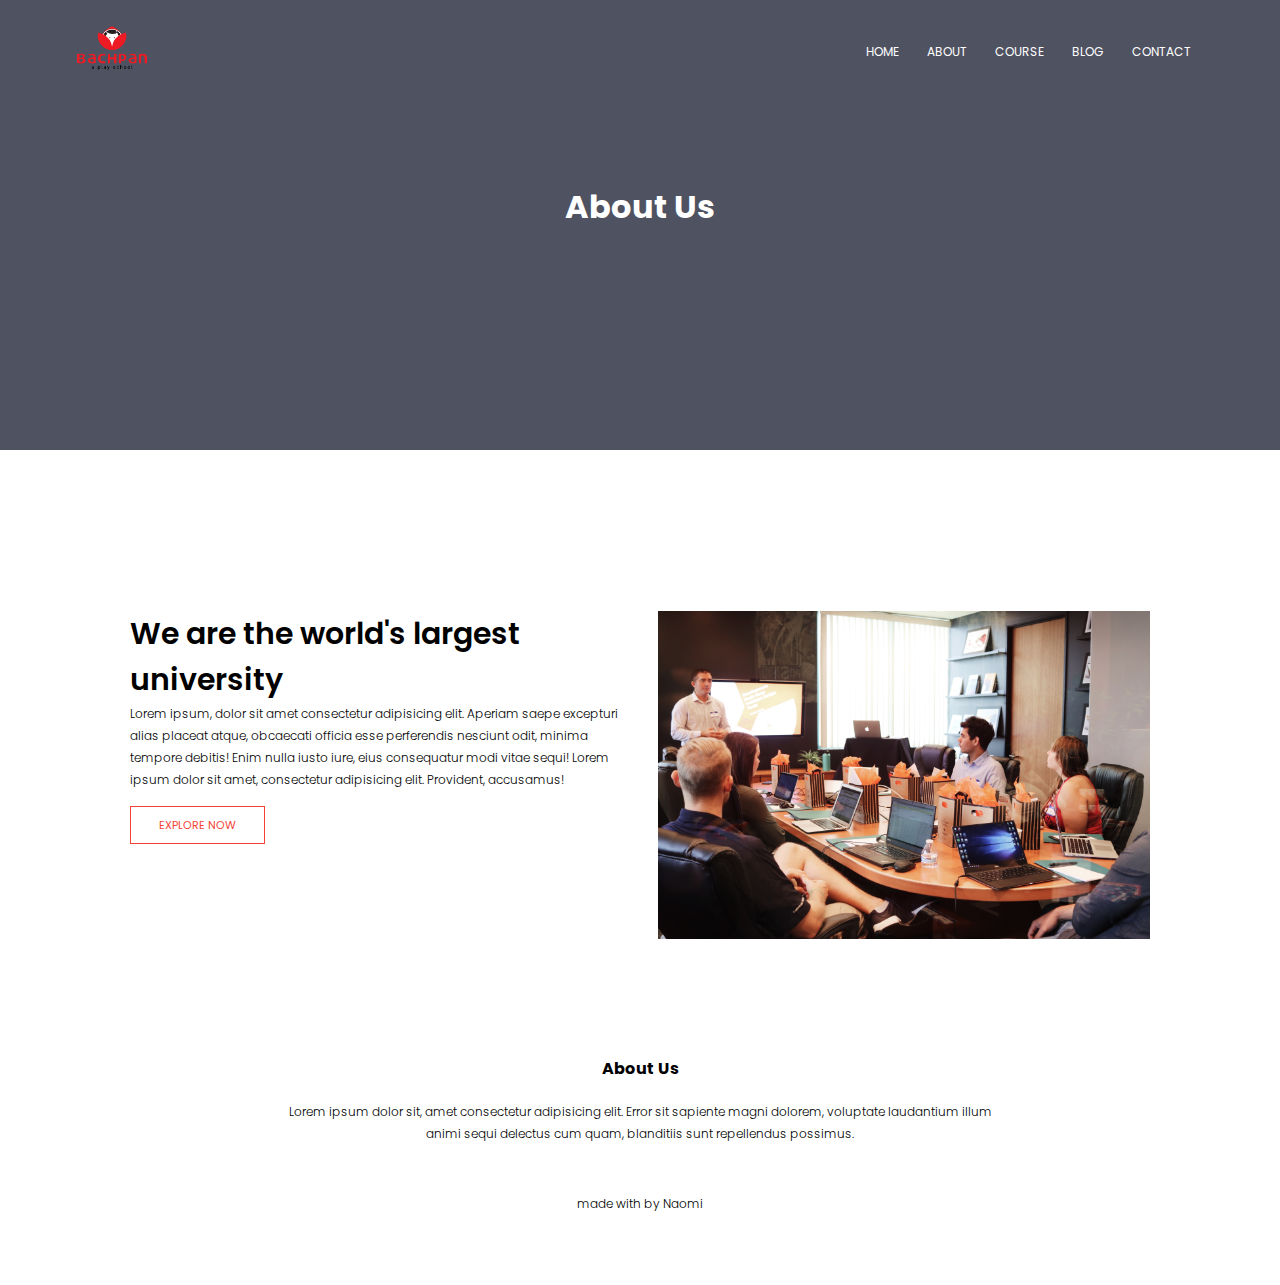
<file: about.html>
<!DOCTYPE html>
<html lang="en">

<head>
    <meta charset="UTF-8">
    <meta http-equiv="X-UA-Compatible" content="IE=edge">
    <meta name="viewport" content="width=device-width, initial-scale=1.0">
    <link rel="stylesheet" href="style.css">
    <link rel="stylesheet" href="https://cdnjs.cloudflare.com/ajax/libs/font-awesome/6.4.0/css/all.min.css"
        integrity="sha512-iecdLmaskl7CVkqkXNQ/ZH/XLlvWZOJyj7Yy7tcenmpD1ypASozpmT/E0iPtmFIB46ZmdtAc9eNBvH0H/ZpiBw=="
        crossorigin="anonymous" referrerpolicy="no-referrer" />
    <title>School-web</title>
</head>

<body>
    <div class="sub-header">
        <nav>
            <a href="index.html"><img src="img/myyyy.png"></a>
            <div class="nav-links">
                <i class="fa-sharp fa-solid fa-xmark hide"></i>
                <ul>
                    <li><a href="index.html">HOME</a></li>
                    <li><a href="about.html">ABOUT</a></li>
                    <li><a href="course.html">COURSE</a></li>
                    <li><a href="blog.html">BLOG</a></li>
                    <li><a href="contact.html">CONTACT</a></li>
                </ul>
            </div>
            <i class="fa-solid fa-bars show"></i>
        </nav>
            <h1>About Us</h1>
    </div>

    <div class="abt">
        <div class="row">
            <div class="about-col">
                <h3>We are the world's largest university</h3>
                <p>Lorem ipsum, dolor sit amet consectetur adipisicing elit.
                     Aperiam saepe excepturi alias placeat atque, obcaecati 
                     officia esse perferendis nesciunt odit, minima tempore debitis! 
                     Enim nulla iusto iure, eius consequatur modi vitae sequi! Lorem ipsum dolor sit amet,
                      consectetur adipisicing elit. Provident, accusamus!</p>
                     <a href="" class="btn red">EXPLORE NOW</a>
            </div>
            <div class="about-col">
                <img src="img/campaign-creators-gMsnXqILjp4-unsplash.jpg" alt="">
            </div>
        </div>
    </div>

        <div class="about">
            <h4>About Us</h4>
            <p>Lorem ipsum dolor sit, amet consectetur adipisicing elit.
                 Error sit sapiente magni dolorem,
                 voluptate laudantium illum  <br>animi sequi delectus cum quam, blanditiis 
                 sunt repellendus possimus.</p>
                 <div class="icon">
                    <i class="fa-brands fa-facebook-f"></i>
                    <i class="fa-brands fa-twitter"></i>
                    <i class="fa-brands fa-instagram"></i>
                    <i class="fa-brands fa-linkedin-in"></i>
                 </div>
                 <p>made with <i class="fa-regular fa-heart"></i> by Naomi</p>
        </div>
</body>
<script src="index.js"></script>

</html>
</file>
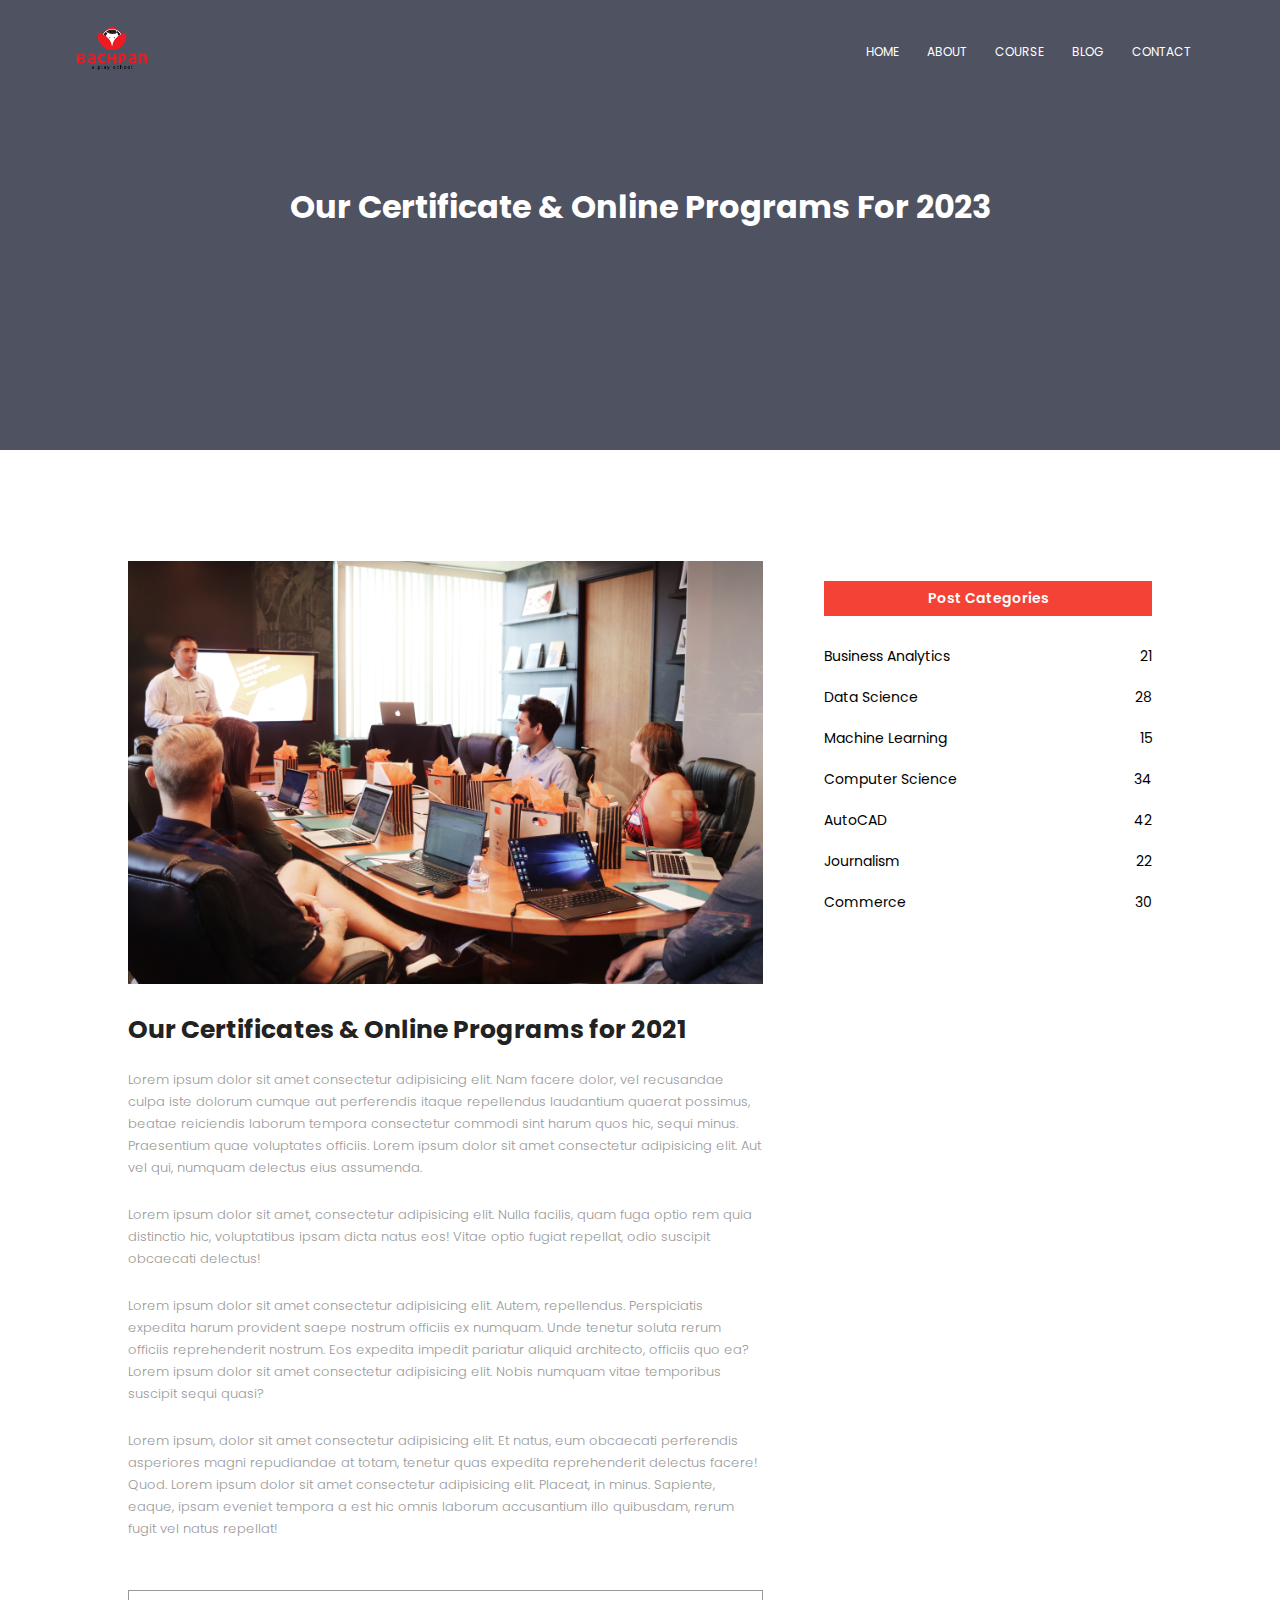
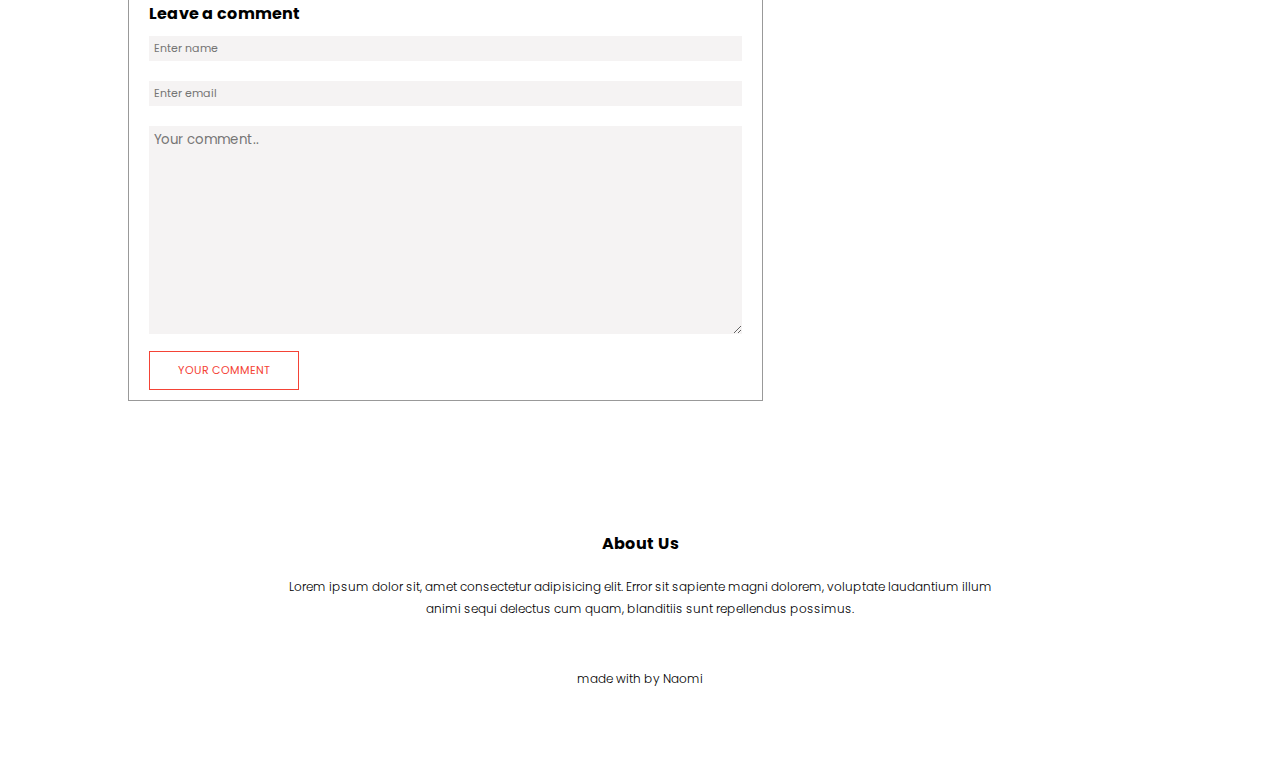
<file: blog.html>
<!DOCTYPE html>
<html lang="en">

<head>
    <meta charset="UTF-8">
    <meta http-equiv="X-UA-Compatible" content="IE=edge">
    <meta name="viewport" content="width=device-width, initial-scale=1.0">
    <link rel="stylesheet" href="style.css">
    <link rel="stylesheet" href="https://cdnjs.cloudflare.com/ajax/libs/font-awesome/6.4.0/css/all.min.css"
        integrity="sha512-iecdLmaskl7CVkqkXNQ/ZH/XLlvWZOJyj7Yy7tcenmpD1ypASozpmT/E0iPtmFIB46ZmdtAc9eNBvH0H/ZpiBw=="
        crossorigin="anonymous" referrerpolicy="no-referrer" />
    <title>School-web</title>
</head>

<body>
    <div class="sub-header">
        <nav>
            <a href="index.html"><img src="img/myyyy.png"></a>
            <div class="nav-links">
                <i class="fa-sharp fa-solid fa-xmark hide"></i>
                <ul>
                    <li><a href="index.html">HOME</a></li>
                    <li><a href="about.html">ABOUT</a></li>
                    <li><a href="course.html">COURSE</a></li>
                    <li><a href="blog.html">BLOG</a></li>
                    <li><a href="contact.html">CONTACT</a></li>
                </ul>
            </div>
            <i class="fa-solid fa-bars show"></i>
        </nav>
            <h1>Our Certificate & Online Programs For 2023</h1>
    </div>

    <div class="blog">
        <div class="row">
            <div class="blog-left">
                <img src="img/campaign-creators-gMsnXqILjp4-unsplash.jpg" alt="">
                <h2>Our Certificates & Online Programs for 2021</h2>
                <p>Lorem ipsum dolor sit amet consectetur adipisicing elit. Nam facere dolor, 
                    vel recusandae culpa iste dolorum cumque aut perferendis itaque repellendus
                     laudantium quaerat possimus, beatae reiciendis
                     laborum tempora consectetur commodi sint harum quos hic, sequi minus.
                      Praesentium quae voluptates officiis. Lorem ipsum dolor sit amet consectetur 
                      adipisicing elit. Aut vel qui, numquam delectus eius assumenda.</p>
                      <br>
                      <p>Lorem ipsum dolor sit amet, consectetur adipisicing elit. 
                        Nulla facilis, quam fuga optio rem quia distinctio hic, 
                        voluptatibus ipsam dicta natus eos! Vitae optio fugiat repellat,
                         odio suscipit obcaecati delectus!</p>
                         <br>
                         <p>Lorem ipsum dolor sit amet consectetur adipisicing elit. Autem,
                             repellendus. Perspiciatis expedita harum provident saepe nostrum officiis 
                             ex numquam. Unde tenetur soluta rerum officiis reprehenderit nostrum. 
                            Eos expedita impedit pariatur aliquid architecto, officiis quo ea? Lorem ipsum dolor 
                            sit amet consectetur adipisicing elit. Nobis numquam vitae temporibus suscipit sequi quasi?</p>
                            <br>
                            <p>Lorem ipsum, dolor sit amet consectetur adipisicing elit. Et natus, 
                                eum obcaecati perferendis asperiores magni repudiandae at totam,
                                 tenetur quas expedita reprehenderit delectus facere! Quod. Lorem 
                                 ipsum dolor sit amet consectetur adipisicing elit. Placeat, in minus. Sapiente, eaque,
                                  ipsam eveniet tempora a est hic omnis laborum accusantium illo quibusdam, rerum fugit vel natus repellat!</p>


                                  <div class="comment">
                                    <h4>Leave a comment</h4>
                                    <form >
                                        <input type="text" placeholder="Enter name">
                                        <input type="email" placeholder="Enter email">
                                        <textarea rows="10" placeholder="Your comment.."></textarea>
                                        <button type="submit" class="btn red">YOUR COMMENT</button>
                                    </form>
                                  </div>
            </div>
            <div class="blog-right">
                <h3>Post Categories</h3>
                <div>
                    <span>Business Analytics</span>
                    <span>21</span>
                </div>
                <div>
                    <span>Data Science</span>
                    <span>28</span>
                </div>
                <div>
                    <span>Machine Learning</span>
                    <span>15</span>
                </div>
                <div>
                    <span>Computer Science</span>
                    <span>34</span>
                </div>
                <div>
                    <span>AutoCAD</span>
                    <span>42</span>
                </div>
                <div>
                    <span>Journalism</span>
                    <span>22</span>
                </div>
                <div>
                    <span>Commerce</span>
                    <span>30</span>
                </div>
            </div>
        </div>
    </div>

        <div class="about">
            <h4>About Us</h4>
            <p>Lorem ipsum dolor sit, amet consectetur adipisicing elit.
                 Error sit sapiente magni dolorem,
                 voluptate laudantium illum  <br>animi sequi delectus cum quam, blanditiis 
                 sunt repellendus possimus.</p>
                 <div class="icon">
                    <i class="fa-brands fa-facebook-f"></i>
                    <i class="fa-brands fa-twitter"></i>
                    <i class="fa-brands fa-instagram"></i>
                    <i class="fa-brands fa-linkedin-in"></i>
                 </div>
                 <p>made with <i class="fa-regular fa-heart"></i> by Naomi</p>
        </div>
</body>
<script src="index.js"></script>

</html>
</file>
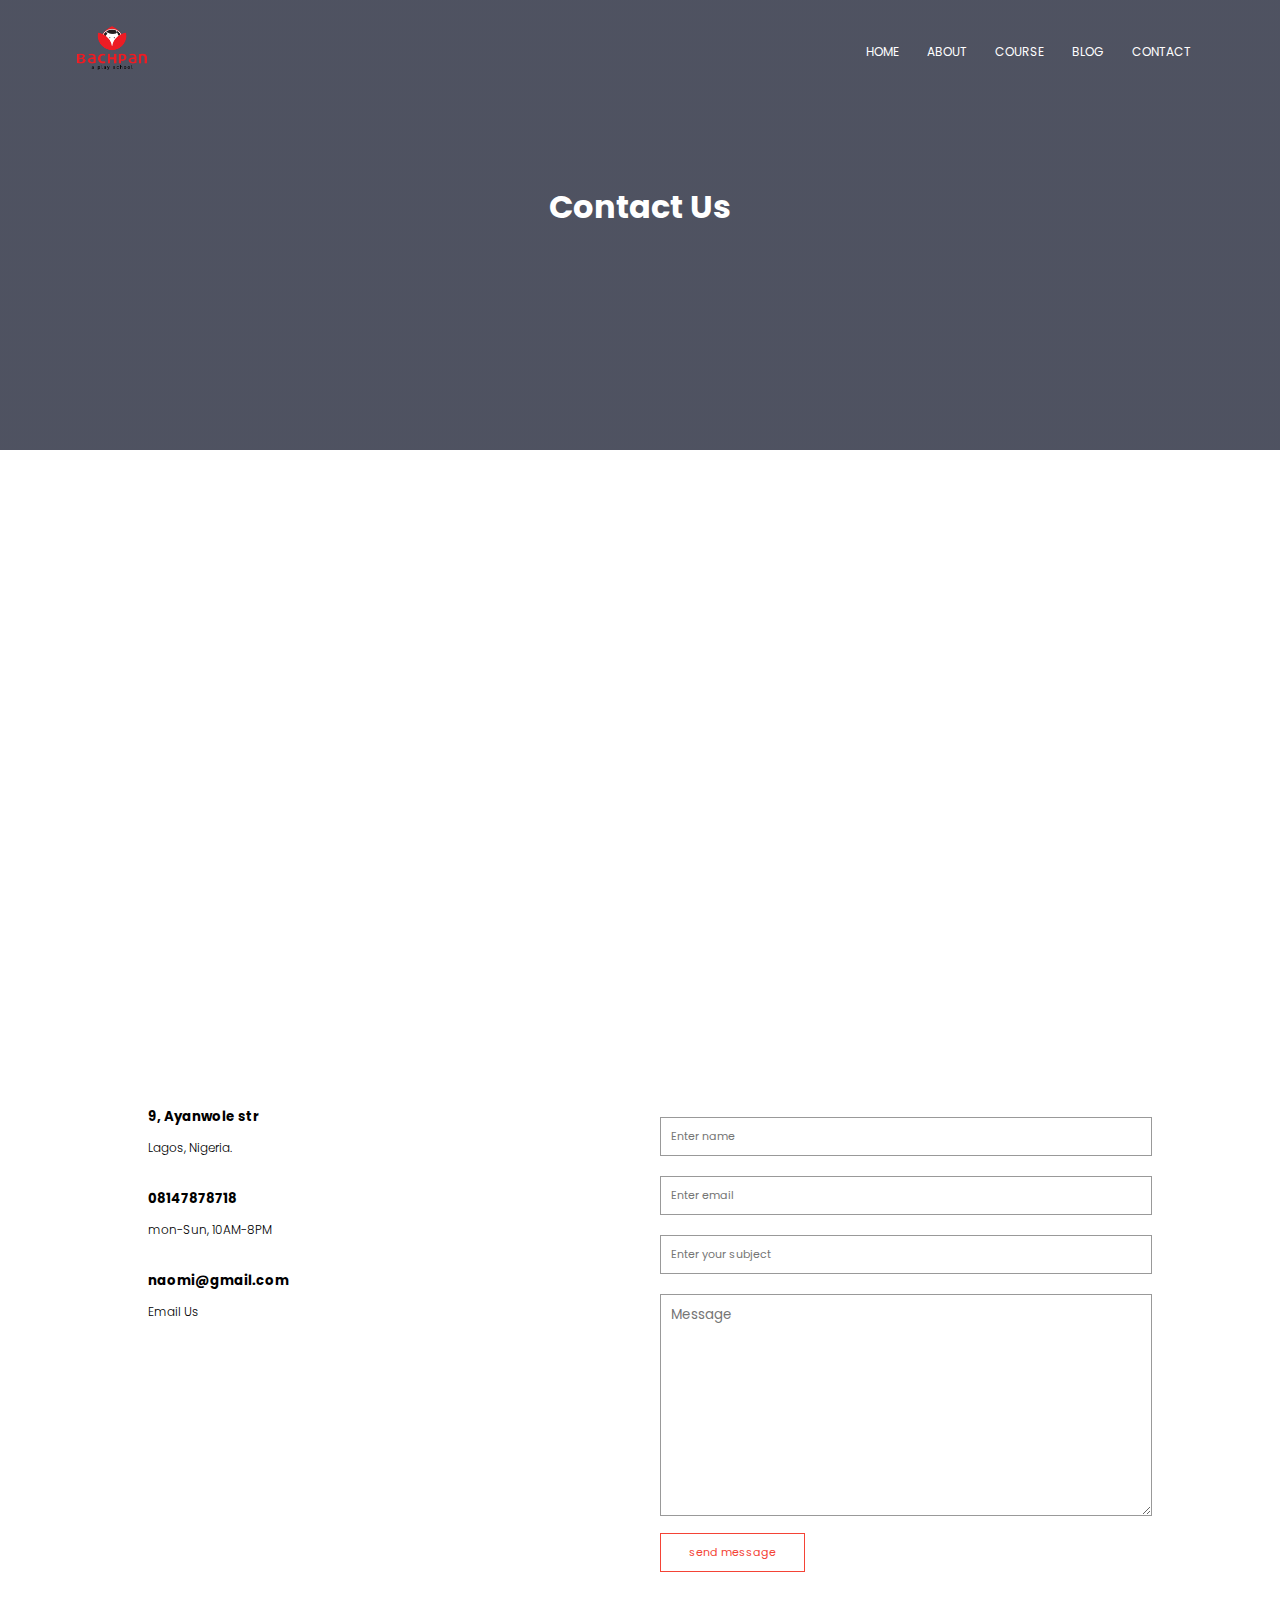
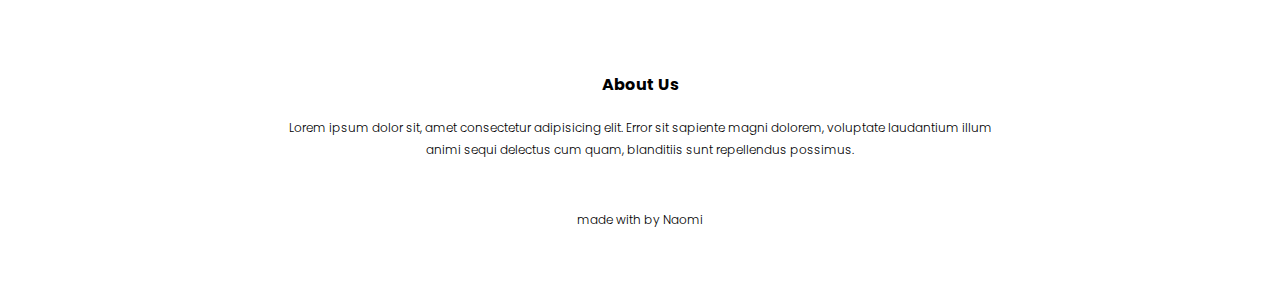
<file: contact.html>
<!DOCTYPE html>
<html lang="en">

<head>
    <meta charset="UTF-8">
    <meta http-equiv="X-UA-Compatible" content="IE=edge">
    <meta name="viewport" content="width=device-width, initial-scale=1.0">
    <link rel="stylesheet" href="style.css">
    <link rel="stylesheet" href="https://cdnjs.cloudflare.com/ajax/libs/font-awesome/6.4.0/css/all.min.css"
        integrity="sha512-iecdLmaskl7CVkqkXNQ/ZH/XLlvWZOJyj7Yy7tcenmpD1ypASozpmT/E0iPtmFIB46ZmdtAc9eNBvH0H/ZpiBw=="
        crossorigin="anonymous" referrerpolicy="no-referrer" />
    <title>School-web</title>
</head>

<body>
    <div class="sub-header">
        <nav>
            <a href="index.html"><img src="img/myyyy.png"></a>
            <div class="nav-links">
                <i class="fa-sharp fa-solid fa-xmark hide"></i>
                <ul>
                    <li><a href="index.html">HOME</a></li>
                    <li><a href="about.html">ABOUT</a></li>
                    <li><a href="course.html">COURSE</a></li>
                    <li><a href="blog.html">BLOG</a></li>
                    <li><a href="contact.html">CONTACT</a></li>
                </ul>
            </div>
            <i class="fa-solid fa-bars show"></i>
        </nav>
            <h1>Contact Us</h1>
    </div>

    <div class="contact-col">
        <iframe src="https://www.google.com/maps/embed?pb=!1m18!1m12!1m3!1d507365.3245583991!2d3.0037633095566476!3d6.547977480168733!2m3!1f0!2f0!3f0!3m2!1i1024!2i768!4f13.1!3m3!1m2!1s0x103b8b2ae68280c1%3A0xdc9e87a367c3d9cb!2sLagos!5e0!3m2!1sen!2sng!4v1683860356169!5m2!1sen!2sng" width="600" height="450" style="border:0;" allowfullscreen="" loading="lazy" referrerpolicy="no-referrer-when-downgrade"></iframe>
    </div>


<div class="location">
    <div class="row">
        <div class="loc-col">
            <div>
                <i class="fa fa-home" ></i>
                <span>
                    <h5>9, Ayanwole str</h5>
                    <p>Lagos, Nigeria.</p>
                </span>
            </div>
            <div>
                <i class="fa fa-phone"></i>
                <span>
                    <h5>08147878718</h5>
                    <p>mon-Sun, 10AM-8PM</p>
                </span>
            </div>
            <div>
                <i class="fa fa-envelope"></i>
                <span>
                    <h5>naomi@gmail.com</h5>
                    <p>Email Us</p>
                </span>
            </div>
        </div>
        <div class="loc-col">
                <form class="loc" >
                    <input type="text" placeholder="Enter name">
                    <input type="email" placeholder="Enter email">
                    <input type="text" placeholder="Enter your subject">
                    <textarea rows="10" placeholder="Message"></textarea>
                    <button type="submit" class="btn red">send message</button>
                </form>
              </div>
        </div>
    </div>
</div>

        <div class="about">
            <h4>About Us</h4>
            <p>Lorem ipsum dolor sit, amet consectetur adipisicing elit.
                 Error sit sapiente magni dolorem,
                 voluptate laudantium illum  <br>animi sequi delectus cum quam, blanditiis 
                 sunt repellendus possimus.</p>
                 <div class="icon">
                    <i class="fa-brands fa-facebook-f"></i>
                    <i class="fa-brands fa-twitter"></i>
                    <i class="fa-brands fa-instagram"></i>
                    <i class="fa-brands fa-linkedin-in"></i>
                 </div>
                 <p>made with <i class="fa-regular fa-heart"></i> by Naomi</p>
        </div>
</body>
<script src="index.js"></script>

</html>
</file>
<file: style.css>
@import url('https://fonts.googleapis.com/css2?family=Open+Sans:wght@300;400;500;600;700&family=Permanent+Marker&family=Poppins:wght@300;400;500;600;700&display=swap');

* {
    margin: 0;
    padding: 0;
    font-family: "Poppins", sans-serif;
}

.header {
    min-height: 100vh;
    width: 100%;
    position: relative;
    background-image: linear-gradient(rgba(4, 9, 30, 0.7), rgba(4, 9, 30, 0.7)), url("https://www.applyboard.com/wp-content/uploads/2019/12/American-Universities-Feature-Image.jpg");
    background-position: center;
    background-size: cover;
}

nav a img {
    width: 70px
}

nav {
    display: flex;
    justify-content: space-between;
    padding: 2% 6%;
    align-items: center;
}

.nav-links {
    flex: 1;
    text-align: right;
}

.nav-links ul li {
    list-style: none;
    display: inline-block;
    padding: 6px 12px;
    position: relative;
}

.nav-links ul li a {
    text-decoration: none;
    color: white;
    font-size: 12px;
}

.nav-links ul li::after {
    content: "";
    width: 0%;
    height: 2px;
    bottom: 0;
    background: #f44336;
    display: block;
    margin: auto;
    transition: 0.5s;
}

.nav-links ul li:hover::after {
    width: 100%;
}

.inner-text {
    width: 90%;
    margin: auto;
    left: 50%;
    top: 50%;
    transform: translate(-50%, -50%);
    position: absolute;
    text-align: center;
    color: white;
}

.inner-text h1 {
    font-size: 62px;
}

.inner-text p {
    font-size: 13px;
    margin: 20px 0 30px;
}

.btn {
    text-decoration: none;
    background: transparent;
    padding: 10px 28px;
    border: 1px solid white;
    color: white;
    font-size: 11px;
    transition: 0.4s;
}

.btn::after{
    position: absolute;
    left: -4px;
    top: 50px;
    height: 2px;
    width: 50px;
    background: #f44336;
    border: #f44336;
}

.btn:hover {
    background: #f44336;
    border: 1px solid #f44336;
}

nav .show{
    display: none;
}

nav .hide{
    display: none;
}

@media(max-width:700px) {
    .inner-text h1 {
        font-size: 40px;
    }

    p{
        font-size:25px;
    }

    .nav-links {
        height: 100vh;
        width: 220px;
        background: #f44336;
        right: -220px;
        top: 0;
        position: fixed;
        z-index: 2;
        text-align: left;
        transition: 1s;
    }

    .nav-links ul li {
        display: block;
        padding: 10px 40px;
    }

    nav i {
        color: white;
        font-size: 22px;
        margin: 10px;
        display: block;
        cursor: pointer;
    }
    nav .show{
        display: block;
    }
    
    nav .hide{
        display: block;
    }

}




.courses {
    width: 80%;
    margin: auto;
    text-align: center;
    padding-top: 100px;
}

h3 {
    font-size: 30px;
    font-weight: 600;
}

p {
    padding: 0;
    font-size: 12px;
    font-weight: 300;
    line-height: 22px;
}

.row {
    display: flex;
    justify-content: space-between;
    margin-top: 5%;
}

@media(max-width:700px) {
    .row {
        flex-direction: column;
        gap: 20px;
    }
}

.course-col {
    flex-basis: 31%;
    background: #f0cfcc;
    width: 100%;
    padding: 20px 12px;
    box-sizing: border-box;
    border-radius: 10px;
}

.course-col h3 {
    font-size: 20px;
    margin: 10px;
}

.course-col p {
    font-size: 12px;
}

.course-col:hover {
    box-shadow: 0 0 20px 0 rgba(0, 0, 0, .3);
}



.campus {
    width: 80%;
    margin: auto;
    padding-top: 60px;
    text-align: center;
}

.campus-col {
    flex-basis: 32%;
    width: 100%;
    position: relative;
    border-radius: 10px;
    margin-bottom: 30px;
    display: block;
}

.campus-col img {
    width: 100%;
    display: block;
}

.layer {
    position: absolute;
    width: 100%;
    height: 100%;
    top: 0;
    left: 0;
    background: transparent;
    color: white;
    transition: 0.5s;
    display: block;
}



.layer h4 {
    color: white;
    font-weight: 600;
    width: 100%;
    bottom: 0;
    left: 50%;
    transform: translateX(-50%);
    opacity: 0;
    position: absolute;
    transition: 0.5s;
}

.layer:hover {
    background: rgba(226, 0, 0, .6);
}

.layer:hover h4 {
    opacity: 1;
    bottom: 48%;
}

.facilities {
    padding-top: 50px;
    width: 80%;
    margin: auto;
    text-align: center;
}

.facilities-col {
    flex-basis: 31%;
    width: 100%;
    text-align: left;
}

.facilities-col img {
    width: 100%;
    border-radius: 10px;
}

.f-text h4 {
    margin: 7px 0 9px;
    font-size: 18px;
}

.f-text p {
    font-size: 11px;
}


.testimonial {
    padding-top: 60px;
    width: 80%;
    margin: auto;
    text-align: center;
}


.testimonial-col {
    flex-basis: 44%;
    width: 100%;
    display: flex;
    text-align: left;
    background: #f0cfcc;
    border-radius: 10px;
    padding: 25px 10px;
    margin-bottom: 5%;
    box-sizing: border-box;
}

.testimonial-col img {
    height: 40px;
    margin-right: 20px;
    margin-left: 5px;
    border-radius: 50%;
}

.testimonial-col p {
    font-size: 11px;
}

.testimonial-col h4 {
    padding: 10px 0px 10px;
}

.testimonial-col .icon {
    color: #f44336;
    font-size: 10px;
}





.contact {
    background-image: linear-gradient(rgba(4, 9, 30, 0.7), rgba(4, 9, 30, 0.7)), url("[data-uri]");
    text-align: center;
    width: 80%;
    margin: 70px auto;
    background-position: center;
    background-size: cover;
    color: white;
    padding: 80px 0;
}


.c-text h3 {
    margin-bottom: 35px;
    padding: 0;
}

.about {
    width: 80%;
    margin: 70px auto;
    text-align: center;
}


.about h4 {
    margin-bottom: 20px;
}

.about p {
    font-size: 12px;
}

.about .icon {
    font-size: 12px;
    margin: 15px 0;
    color: #f44336;
}

.about .icon i {
    margin-right: 10px;
}

.about p i {
    font-size: 12px;
    color: #f44336;
}


.sub-header {
    min-height: 50vh;
    background-image: linear-gradient(rgba(4, 9, 30, 0.7), rgba(4, 9, 30, 0.7)), url("https://images.unsplash.com/photo-1523050854058-8df90110c9f1?ixlib=rb-4.0.3&ixid=MnwxMjA3fDB8MHxwaG90by1wYWdlfHx8fGVufDB8fHx8&auto=format&fit=crop&w=870&q=80");
    background-position: center;
    background-size: cover;
    text-align: center;
    color: white;
    width: 100%;
    position: relative;
}

.sub-header h1 {
    margin-top: 80px;
}

.abt {
    width: 80%;
    margin:auto;
    padding-top: 80px;
    padding-bottom: 10px;
}


.about-col {
    flex-basis: 48%;
    padding: 30px 2px;
    /* margin: 10px; */
}

.about-col p{
    margin-bottom: 20px;
}

.about-col img {
    width: 100%;
}

.red{
    color: #f44336;
    border: 1px solid #f44336;
    background: transparent;
}

.red:hover{
    color: white;
}

.blog{
    width: 80%;
    margin: auto;
    padding: 60px 0;
}

.blog-left{
    flex-basis: 62%;

}

.blog-left img{
    width: 100%;
}

.blog-left h2{
    margin: 20px 0;
    font-size: 25px;
    color: #222;
}

.blog-left p{
    font-size: 13px;
    color: #999;
    padding: 0;
}

.blog-right{
    flex-basis: 32%;
}

.blog-right h3{
    font-size: 14px;
    background: #f44336;
    padding: 7px 0;
    width: 100%;
    text-align: center;
    color: white;
    margin: 20px 0;
}

.blog-right div{
    display: flex;
    justify-content: space-between;
    align-items: center;
    padding: 10px 0;
    font-size: 14px;
}

.comment{
    margin-top: 50px;
    border: 1px solid #999;
    padding: 10px 20px;
}



form input{
    background: #f5f3f3;
    border: none;
    outline: none;
    padding: 4px 5px;
    margin: 10px 0;
    font-size: 11px;
    box-sizing: border-box;
    width: 100%;
}

form textarea{
    background: #f5f3f3;
    border: none;
    outline: none;
    padding: 4px 5px;
    margin-top: 10px;
    box-sizing: border-box;
    width: 100%;
}

form button{
    margin-top: 10px;
}


@media(max-width:700px) {
    .sub-header h1 {
        font-size: 40px;
    }
}

.contact-col{
    width: 80%;
    margin: 100px auto;
}

.contact-col
iframe{
    width: 100%;
}

.location{
    width: 80%;
    margin: auto;
}

.loc-col{
    flex-basis: 48%;
    margin-bottom: 30px;
}

.loc-col div{
    display: flex;
    align-items: center;
    margin-bottom: 30px;
}

.loc-col div .fa{
    font-size: 20px;
    color: #f44336;
    margin-right: 20px;
}

.loc-col h5{
    margin-bottom: 10px;
}

.loc-col .loc input, .loc-col .loc textarea{
    background: transparent;
    border: 1px solid #999;
    padding: 10px;
}
</file>
